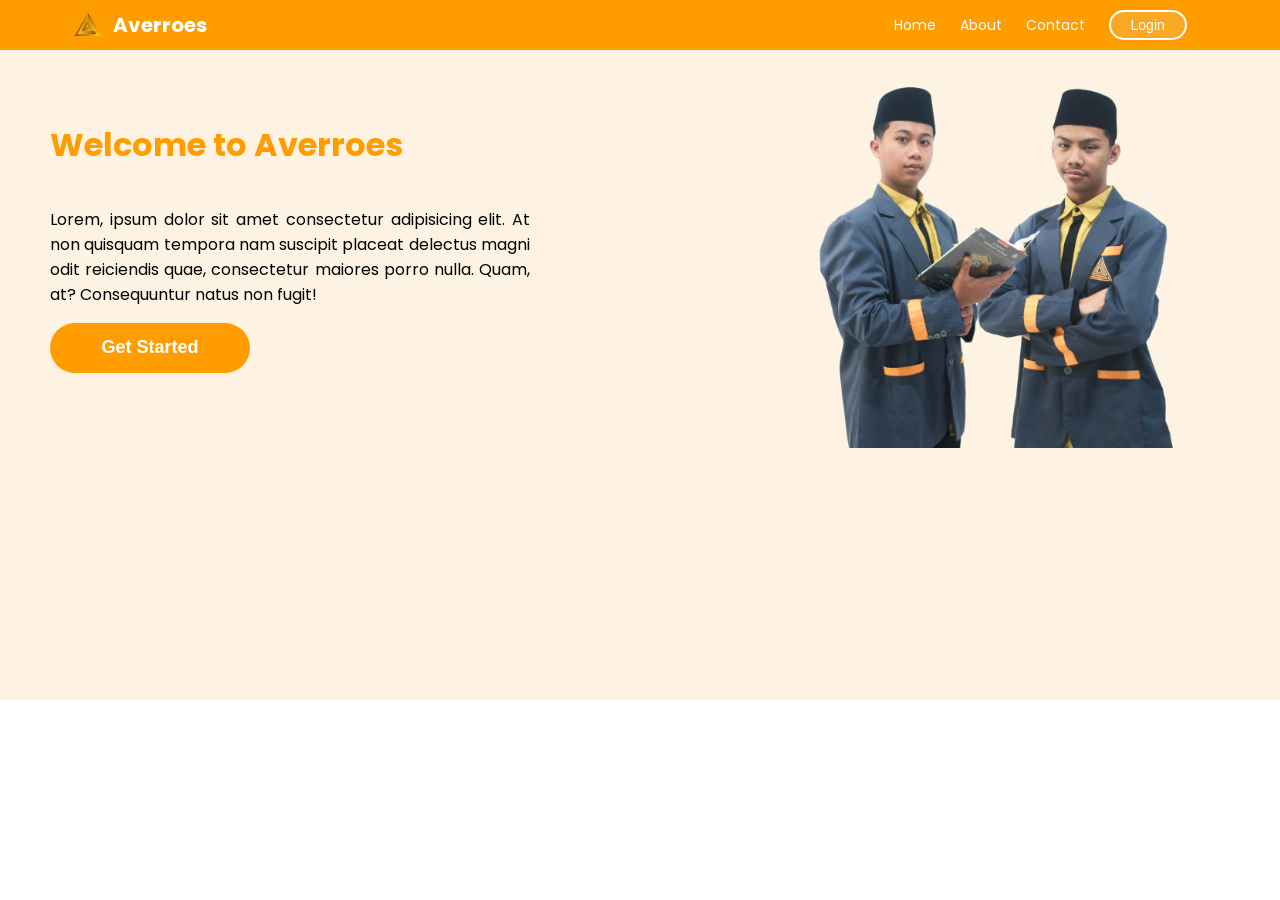
<file: lat3.html>
<!DOCTYPE html>
<html lang="en">

<head>
    <meta charset="UTF-8">
    <meta name="viewport" content="width=device-width, initial-scale=1.0">
    <title>Lat 3</title>
    <link rel="stylesheet" href="lat3.css">
    <link rel="preconnect" href="https://fonts.googleapis.com">
    <link rel="preconnect" href="https://fonts.gstatic.com" crossorigin>
    <link
        href="https://fonts.googleapis.com/css2?family=Montserrat:ital,wght@0,100..900;1,100..900&family=Poppins:ital,wght@0,100;0,200;0,300;0,400;0,500;0,600;0,700;0,800;0,900;1,100;1,200;1,300;1,400;1,500;1,600;1,700;1,800;1,900&display=swap"
        rel="stylesheet">
</head>

<body>
    <div class="header">
        <div class="title">
            <img src="logoaverroes.png" alt="">
            <p>Averroes</p>
        </div>
        <div class="menu">
            <ul>
                <li><a href="">Home</a></li>
                <li><a href="">About</a></li>
                <li><a href="">Contact</a></li>
                <li><button>Login</button></li>
            </ul>
        </div>
    </div>
    <div class="hero-section">
        
        <div class="hero-section-content">
            <div class="hero-section-title">
                <h1>Welcome to <span>Averroes</span></h1>
            </div>
            <div class="hero-section-text">
                <p>Lorem, ipsum dolor sit amet consectetur adipisicing elit. At non quisquam tempora nam suscipit
                    placeat
                    delectus magni odit reiciendis quae, consectetur maiores porro nulla. Quam, at? Consequuntur natus
                    non
                    fugit!</p>
            </div>

            <button>Get Started</button>
        </div>
        <div class="hero-section-image">
            <img src="hero.png" alt="">
        </div>
    </div>
    <!-- <div class="container">
        <div class="sidebar">
            <p>Sidebar</p>
        </div>
        <div class="main">
            <div class="box"></div>
            <div class="box"></div>
            <div class="box"></div>
            <div class="box"></div>
            <div class="box"></div>
            <div class="box"></div>
        </div>
    </div>

    <div class="footer">
        <p>Footer</p>
    </div> -->
<script src=""></script>
</body>

</html>
</file>
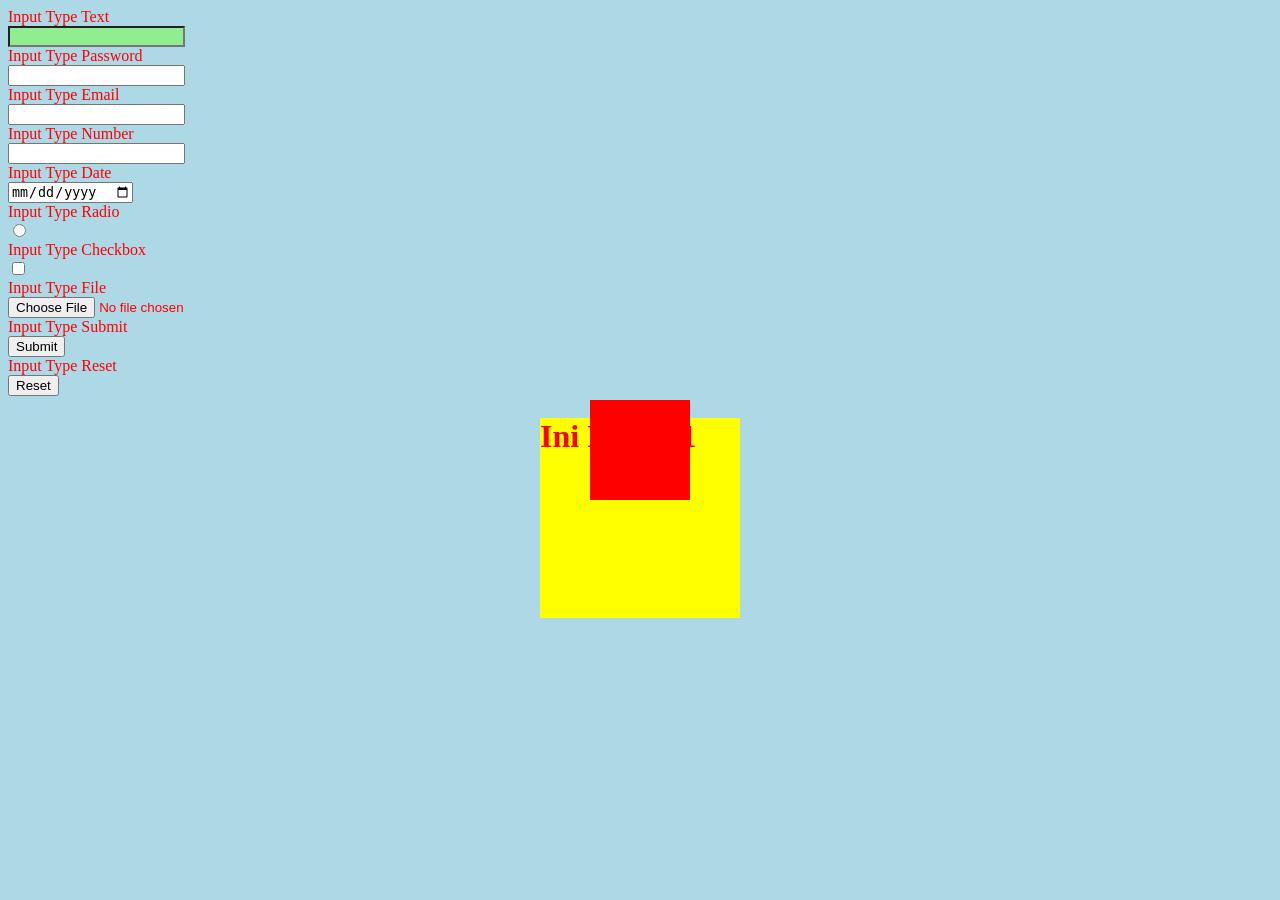
<file: latform.html>
<!DOCTYPE html>
<html lang="en">

<head>
    <meta charset="UTF-8">
    <meta name="viewport" content="width=device-width, initial-scale=1.0">
    <title>Lat form</title>
    <link rel="stylesheet" href="style.css">
</head>

<body>
    <form action="">
        <label>Input Type Text</label>
        <br>
        <input type="text">
        <br>
        <label>Input Type Password</label>
        <br>
        <input type="password">
        <br>
        <label>Input Type Email</label>
        <br>
        <input type="email">
        <br>
        <label>Input Type Number</label>
        <br>
        <input type="number">
        <br>
        <label>Input Type Date</label>
        <br>
        <input type="date">
        <br>
        <label>Input Type Radio</label>
        <br>
        <input type="radio">
        <br>
        <label>Input Type Checkbox</label>
        <br>
        <input type="checkbox">
        <br>
        <label>Input Type File</label>
        <br>
        <input type="file">
        <br>
        <label>Input Type Submit</label>
        <br>
        <input type="submit">
        <br>
        <label>Input Type Reset</label>
        <br>
        <input type="reset">
        <br>

    </form>
    <div class="kotak">
        <h1 class="teks">Ini Kotak 1</h1>
        <p><a href=""></a></p>
    </div>
    <div id="box"></div>
</body>

</html>
</file>
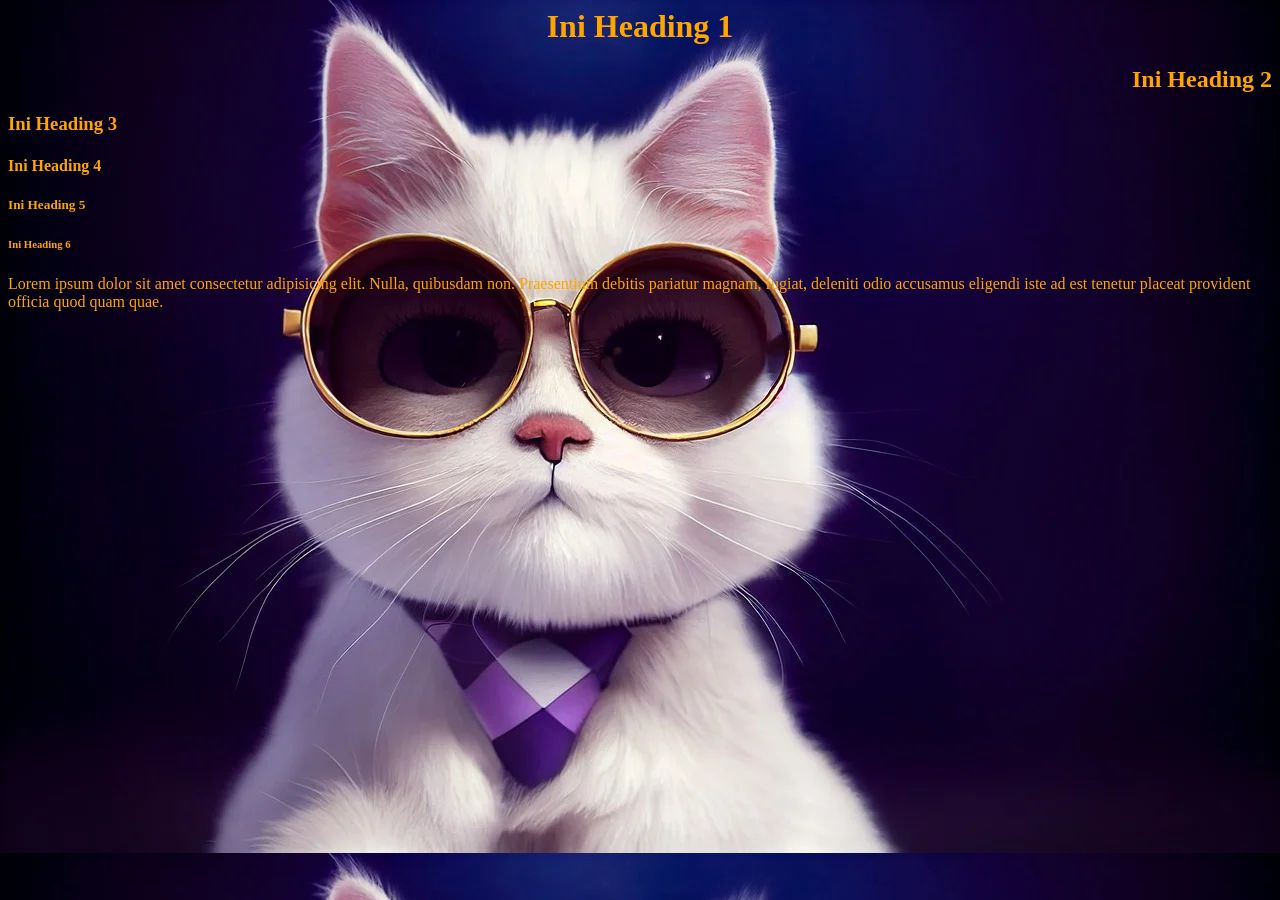
<file: latihan1.html>
<html>
    <head>
        <title>Latihan 1</title>
    </head>
    <body text="orange" bgcolor="green" background="kucing.webp" link="blue" vlink="red" alink="yellow">
        <h1 align="center">Ini Heading 1</h1>
        <h2 align="right">Ini Heading 2</h2>
        <h3 align="left">Ini Heading 3</h3>
        <h4 >Ini Heading 4</h4>
        <h5>Ini Heading 5</h5>
        <h6>Ini Heading 6</h6>
        <p align="left">Lorem ipsum dolor sit amet consectetur adipisicing elit. Nulla, quibusdam non. Praesentium debitis pariatur magnam, fugiat, deleniti odio accusamus eligendi iste ad est tenetur placeat provident officia quod quam quae.</p>
    </body>
</html>
</file>
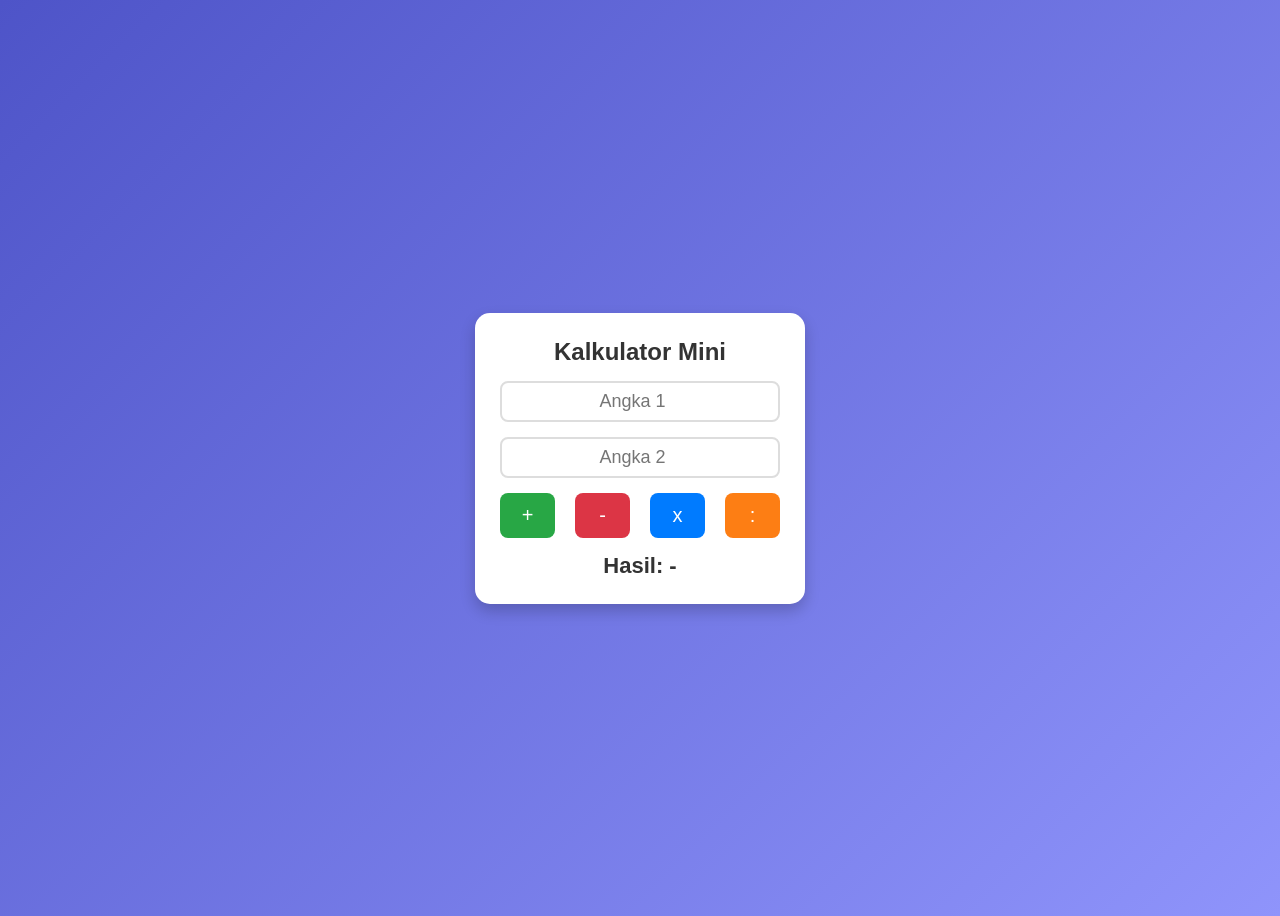
<file: latjs.html>
<!DOCTYPE html>
<html lang="en">
<head>
    <meta charset="UTF-8">
    <meta name="viewport" content="width=device-width, initial-scale=1.0">
    <title>Kalkulator Mini</title>

    <style>
        body {
            height: 100vh;
            display: flex;
            align-items: center;
            justify-content: center;
            background: linear-gradient(135deg, #4e54c8, #8f94fb);
            font-family: Arial, sans-serif;
        }

        .calc-box {
            background: white;
            padding: 25px;
            border-radius: 15px;
            box-shadow: 0 7px 15px rgba(0,0,0,0.2);
            display: flex;
            flex-direction: column;
            gap: 15px;
            width: 280px;
            text-align: center;
        }

        .calc-box h2 {
            margin: 0;
            color: #333;
        }

        input {
            height: 35px;
            font-size: 18px;
            text-align: center;
            border: 2px solid #ddd;
            border-radius: 8px;
        }

        .btn-group {
            display: flex;
            justify-content: space-between;
        }

        button {
            width: 55px;
            height: 45px;
            font-size: 20px;
            border: none;
            border-radius: 8px;
            cursor: pointer;
            color: white;
            transition: .2s;
        }

        button:hover {
            opacity: 0.8;
        }
        
        #tambah { background: #28a745; }
        #kurang { background: #dc3545; }
        #kali { background: #007bff; }
        #bagi { background: #fd7e14; }

        #hasil {
            font-size: 22px;
            font-weight: bold;
            color: #333;
        }
    </style>
</head>

<body>

    <div class="calc-box">
        <h2>Kalkulator Mini</h2>
        <input type="number" id="angka1" placeholder="Angka 1">
        <input type="number" id="angka2" placeholder="Angka 2">
        
        <div class="btn-group">
            <button id="tambah">+</button>
            <button id="kurang">-</button>
            <button id="kali">x</button>
            <button id="bagi">:</button>
        </div>

        <div id="hasil">Hasil: -</div>
    </div>

    <script>
        const a = document.getElementById('angka1');
        const b = document.getElementById('angka2');
        const hasil = document.getElementById('hasil');

        document.getElementById('tambah').addEventListener('click', () => {
            hasil.innerText = "Hasil: " + (parseFloat(a.value) + parseFloat(b.value));
        });

        document.getElementById('kurang').addEventListener('click', () => {
            hasil.innerText = "Hasil: " + (parseFloat(a.value) - parseFloat(b.value));
        });

        document.getElementById('kali').addEventListener('click', () => {
            hasil.innerText = "Hasil: " + (parseFloat(a.value) * parseFloat(b.value));
        });

        document.getElementById('bagi').addEventListener('click', () => {
            hasil.innerText = "Hasil: " + (parseFloat(a.value) / parseFloat(b.value));
        });
    </script>

</body>
</html>
</file>
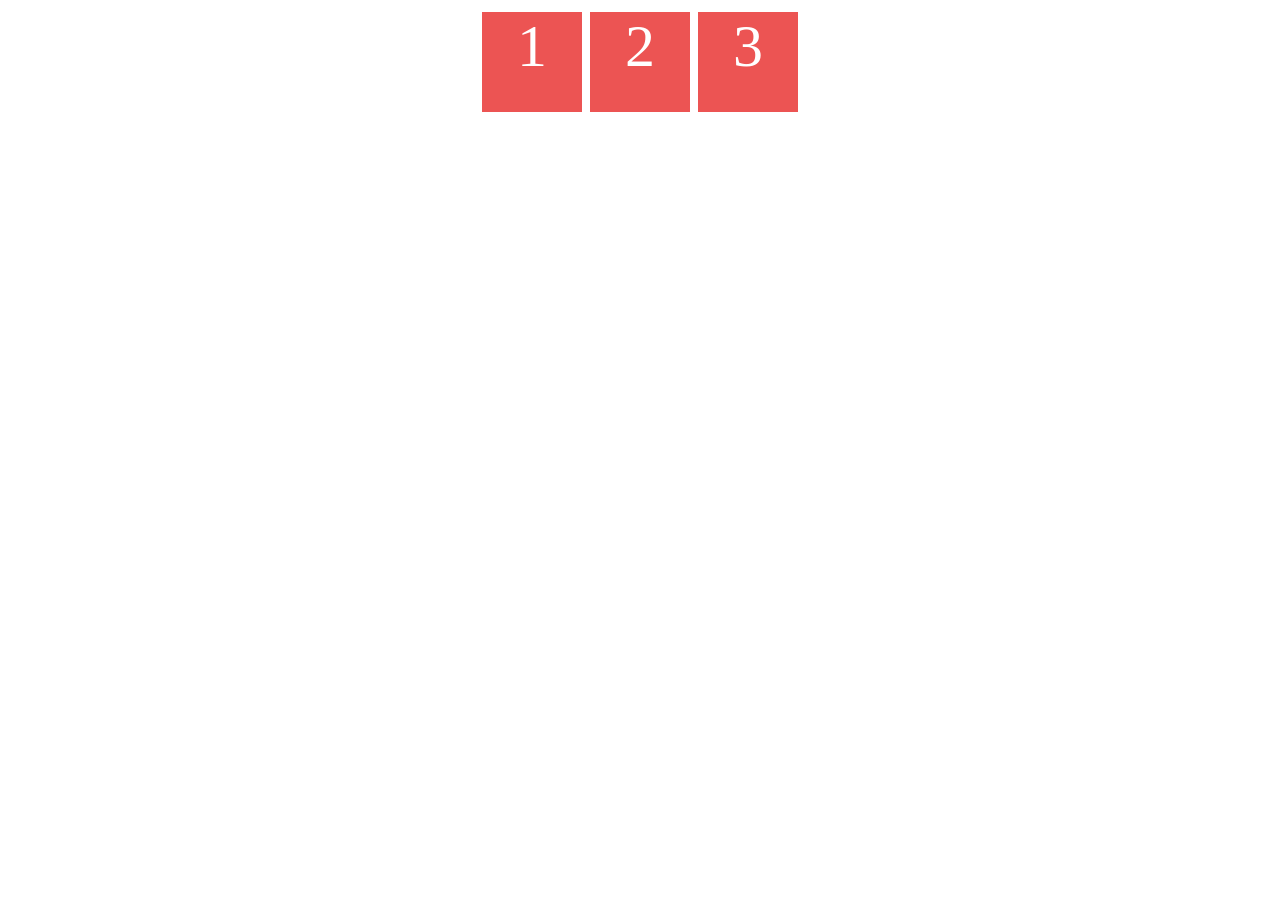
<file: latposition.html>
<!DOCTYPE html>
<html>

<head>
	<style>
		#flex-container {
			display: flex;
			flex-direction:row;
            justify-content: center;
            align-items: center;
		}
		.flex-item {
			flex-basis: 100px;
			height: 100px;
			margin: 4px;
			background: #ec5453;
			font-size: 60px;
			color: white;
			text-align: center;
		}
	</style>
</head>

<body>
	<div id="flex-container">
		<div class="flex-item">1</div>
		<div class="flex-item">2</div>
		<div class="flex-item">3</div>
	</div>
</body>

</html>
</file>
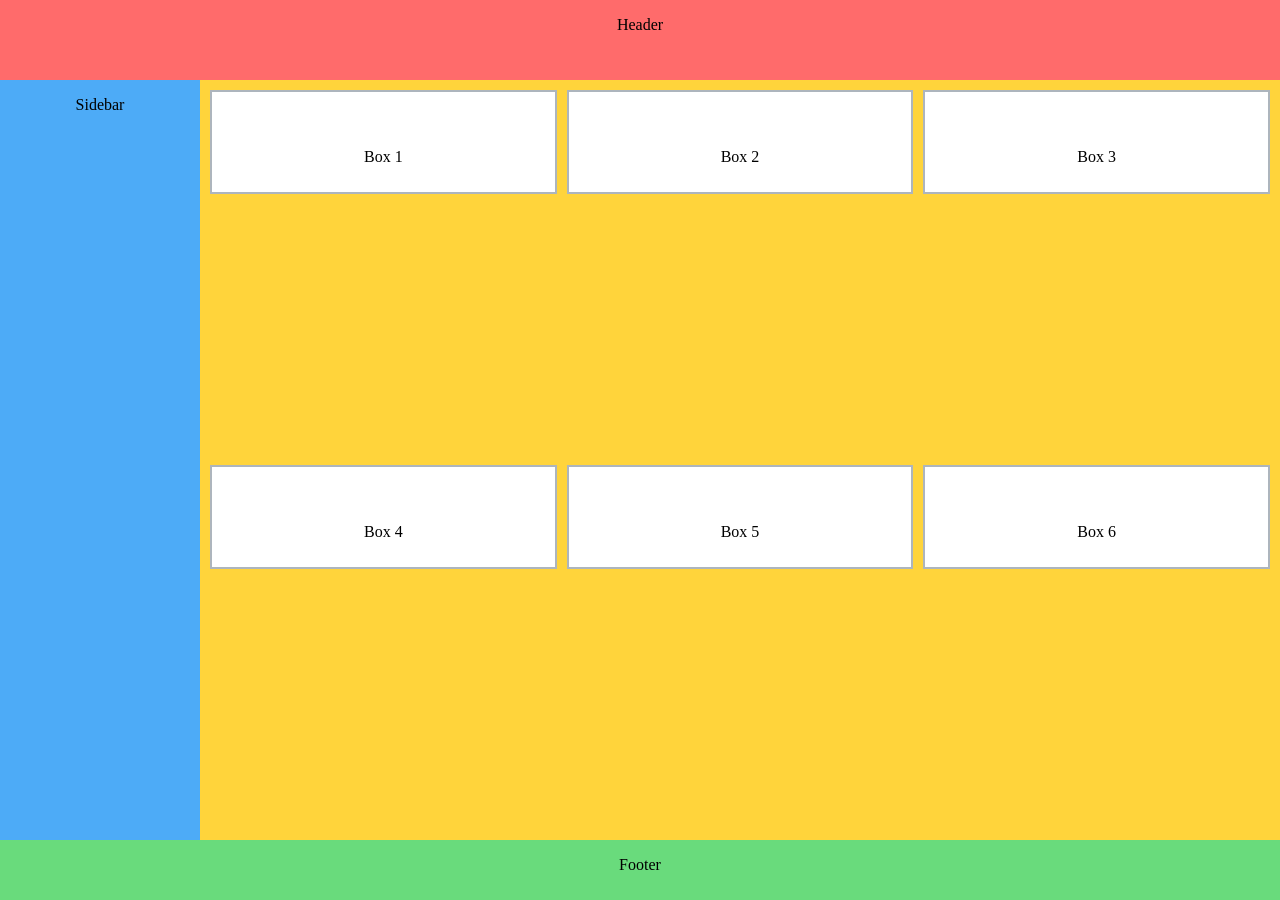
<file: pr2.html>
<!doctype html>
<html lang="id">
<head>
  <meta charset="utf-8" />
  <title>PR Kamis</title>
  <style>
    body {
      margin: 0;
      height: 100vh;
      display: grid;
      grid-template-areas:
        "header header"
        "sidebar main"
        "footer footer";
      grid-template-columns: 200px 1fr;
      grid-template-rows: 80px 1fr 60px;
    }

    /* Kotak warna */
    .header   { grid-area: header;  background: #ff6b6b; } /* merah */
    .sidebar  { grid-area: sidebar; background: #4dabf7; } /* biru */
    .main     { 
      grid-area: main; 
      background: #ffd43b; /* kuning */
      display: grid;
      grid-template-columns: repeat(3, 1fr);
      gap: 10px;
      padding: 10px;
    }
    .footer   { grid-area: footer;  background: #69db7c; } /* hijau */

    /* Kotak-kotak di dalam konten */
    .box {
      background: #fff;
      border: 2px solid #adb5bd;
      height: 100px;
    }
  </style>
</head>
<body>
  <div class="header"><p style="text-align: center;">Header</p></div>
  <div class="sidebar">
    <p style="text-align: center;">Sidebar</p>
  </div>
  <div class="main">
    <div class="box">
        <p style="text-align: center; padding-top: 40px;">Box 1</p>
    </div>
    <div class="box">
        <p style="text-align: center; padding-top: 40px;">Box 2</p>
    </div>
    <div class="box">
        <p style="text-align: center; padding-top: 40px;">Box 3</p>
    </div>
    <div class="box">
        <p style="text-align: center; padding-top: 40px;">Box 4</p>
    </div>
    <div class="box">
        <p style="text-align: center; padding-top: 40px;">Box 5</p>
    </div>
    <div class="box">
        <p style="text-align: center; padding-top: 40px;">Box 6</p>
    </div>
  </div>
  <div class="footer">
    <p style="text-align: center;">Footer</p>
  </div>
</body>
</html>
</file>
<file: lat3.css>
body{
    margin: 0;
    padding: 0;
}
.header{
    width: 100%;
    height: 50px;
    background-color: #FF9D00;
    display: flex;
    justify-content: space-around;
    align-items: center;
    font-size: 14px;
    position: fixed;
    top: 0  ;
    font-family: 'Poppins', sans-serif;
    gap:500px;
}

.menu ul{
    list-style: none;
}
.menu ul li{
    display: inline-block;
    margin-right: 20px;
}
.menu ul li a{
    text-decoration: none;
    color: white;
}
.menu ul li a:hover{
    color: black;
    transition: ease-out 0.5s;
    border-bottom: 2px solid white;
}
.menu ul li button{
    background-color: #f9a825;
    border: 2px solid white;
    border-radius: 50px;
    color: white;
    padding: 5px 20px;
    cursor: pointer;
    font-size: 14px;
}
.menu ul li button:hover{
    background-color: white;
    color: black;
    transition: ease 0.5s;
}
.title{
    font-size: 20px;
    color: white;
    font-weight: bold;
    display: flex;
    flex-direction: row;
    gap: 10px;
    align-items: center;
}
.title img{
    width: 30px;
    height: 30px;
}

.hero-section{
    margin-top: 100px;
}

.sidebar{
    width: 20%;
    height: 550px;
    background-color: blue;
    display: flex;
    justify-content: center;
    align-items: center;
    font-size: 24px;
}
.main{
    width: 80%;
    height: 530px;
    background-color: yellow;
    display: grid;
    grid-template-columns: repeat(3, 1fr);
    padding-left: 20px;
    padding-top: 20px;
}
.footer{
    width: 100%;
    height: 100px;
    background-color: green;
    display: flex;
    justify-content: center;
    align-items: center;
    font-size: 24px;
}

.container{
    display: flex;
    flex-direction: row;
    margin-top: 50px;
}

.box{
    width: 200px;
    height: 200px;
    background-color: white;
    border: 2px solid black;
    border-radius: 10px;
}

.box:hover{
    background-color: lightgrey;
    transition: ease 0.5s;
}

@media (max-width: 600px){
    .container{
        width: 80%;
        grid-area: 1;
    }
}

.hero-section{
    height: 550px;
    margin-top: 50px;
    padding: 50px;
    display: flex;
    flex-direction: row;
    justify-content: space-around;

    font-family: 'Poppins', sans-serif;
    background-color: #FEF3E2;
}

.hero-section-title{
 color: #FF9D00;
 font-weight: bold;
}

.hero-section-text{
    padding-right: 200px;
    text-align: justify;
}

.hero-section button{
    width: 200px;
    height: 50px;
    background-color: #FF9D00;
    color: white;
    border: none;
    border-radius: 50px;
    font-size: 18px;
    font-weight: bold;
    cursor: pointer;
}

.hero-section button:hover{
    background-color: white;
    color: black;
    transition: ease 0.5s;
    border: 2px solid #FF9D00;
}

.hero-section-content{
    display: flex;
    flex-direction: column;;
}

.hero-section-image{
    margin-top: -100px;
}

.hero-section-image img{
    width: 500px;
    height: auto;
}
</file>
<file: style.css>
body{
   background-color: lightblue; 
   color: red;
}

input[type="text"]{
    background-color: lightgreen;
    color: black;
}

.kotak{
    width: 200px;
    height: 200px;
    background-color: yellow;
    position: relative;
    margin: auto;
}
.kotak:hover{
    background-color: blue;
    /* make delay animation */
    transition: 2s;
}

.kotak h1{

}
.kotak p a{
    
}

#box{
    width: 100px;
    height: 100px;
    background-color: red;
    position: absolute;
    top: 50%;
    left: 50%;
    transform: translate(-50%, -50%);
}
</file>
